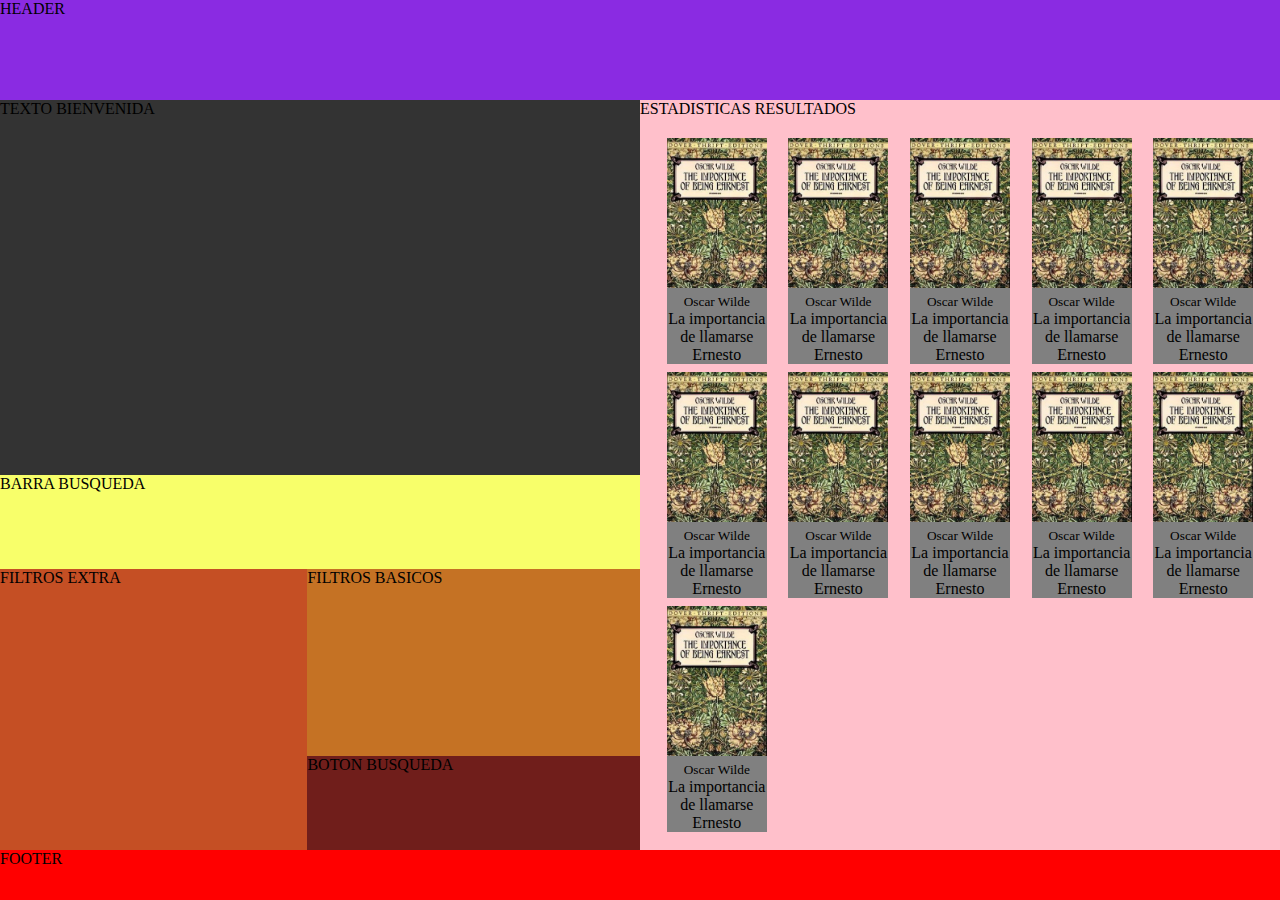
<file: index.html>
<!DOCTYPE html>
<html lang="en">
<head>
    <meta charset="UTF-8">
    <meta http-equiv="X-UA-Compatible" content="IE=edge">
    <meta name="viewport" content="width=device-width, initial-scale=1.0">
    <link rel="stylesheet" href="style.css">
    <script defer src="script.js"></script>
    <title>Document</title>
</head>
<body class="body">
    <header>HEADER</header>
    <main>
        <section class="seccion-busqueda" id="seccion-busqueda">
            <header>TEXTO BIENVENIDA</header>
            <div class="filtros-busqueda" id="filtros-busqueda">
                <button id="boton-slideUp">
                    <img src="img/up-arrow.jpg">
                    <p>Clic para más filtros</p>
                </button>
                <div class="barra-busqueda">
                    BARRA BUSQUEDA
                </div>
                <div class="filtros-basicos">
                    FILTROS BASICOS
                </div>
                <div class="filtros-extra" id="filtros-extra">
                    FILTROS EXTRA
                </div>
                <div class="boton-busqueda" id="boton-busqueda">
                    BOTON BUSQUEDA
                </div>
            </div>
        </section>
        <section class="seccion-resultados" id="seccion-resultados">
            <p>ESTADISTICAS RESULTADOS</p>
            <div class="grid-resultados" id="grid-resultados">
                <figure class="portada">
                    <img src="img/portada.jpg">
                    <figcaption>
                        <small>Oscar Wilde</small>
                        <p>La importancia de llamarse Ernesto</p>
                    </figcaption>
                </figure>
                <figure class="portada">
                    <img src="img/portada.jpg">
                    <figcaption>
                        <small>Oscar Wilde</small>
                        <p>La importancia de llamarse Ernesto</p>
                    </figcaption>
                </figure>
                <figure class="portada">
                    <img src="img/portada.jpg">
                    <figcaption>
                        <small>Oscar Wilde</small>
                        <p>La importancia de llamarse Ernesto</p>
                    </figcaption>
                </figure>
                <figure class="portada">
                    <img src="img/portada.jpg">
                    <figcaption>
                        <small>Oscar Wilde</small>
                        <p>La importancia de llamarse Ernesto</p>
                    </figcaption>
                </figure>
                <figure class="portada">
                    <img src="img/portada.jpg">
                    <figcaption>
                        <small>Oscar Wilde</small>
                        <p>La importancia de llamarse Ernesto</p>
                    </figcaption>
                </figure>
                <figure class="portada">
                    <img src="img/portada.jpg">
                    <figcaption>
                        <small>Oscar Wilde</small>
                        <p>La importancia de llamarse Ernesto</p>
                    </figcaption>
                </figure>
                <figure class="portada">
                    <img src="img/portada.jpg">
                    <figcaption>
                        <small>Oscar Wilde</small>
                        <p>La importancia de llamarse Ernesto</p>
                    </figcaption>
                </figure>
                <figure class="portada">
                    <img src="img/portada.jpg">
                    <figcaption>
                        <small>Oscar Wilde</small>
                        <p>La importancia de llamarse Ernesto</p>
                    </figcaption>
                </figure>
                <figure class="portada">
                    <img src="img/portada.jpg">
                    <figcaption>
                        <small>Oscar Wilde</small>
                        <p>La importancia de llamarse Ernesto</p>
                    </figcaption>
                </figure>
                <figure class="portada">
                    <img src="img/portada.jpg">
                    <figcaption>
                        <small>Oscar Wilde</small>
                        <p>La importancia de llamarse Ernesto</p>
                    </figcaption>
                </figure>
                <figure class="portada">
                    <img src="img/portada.jpg">
                    <figcaption>
                        <small>Oscar Wilde</small>
                        <p>La importancia de llamarse Ernesto</p>
                    </figcaption>
                </figure>
                
            </div>
        </section>
    </main>
    <footer>FOOTER</footer>
</body>
</html>
</file>
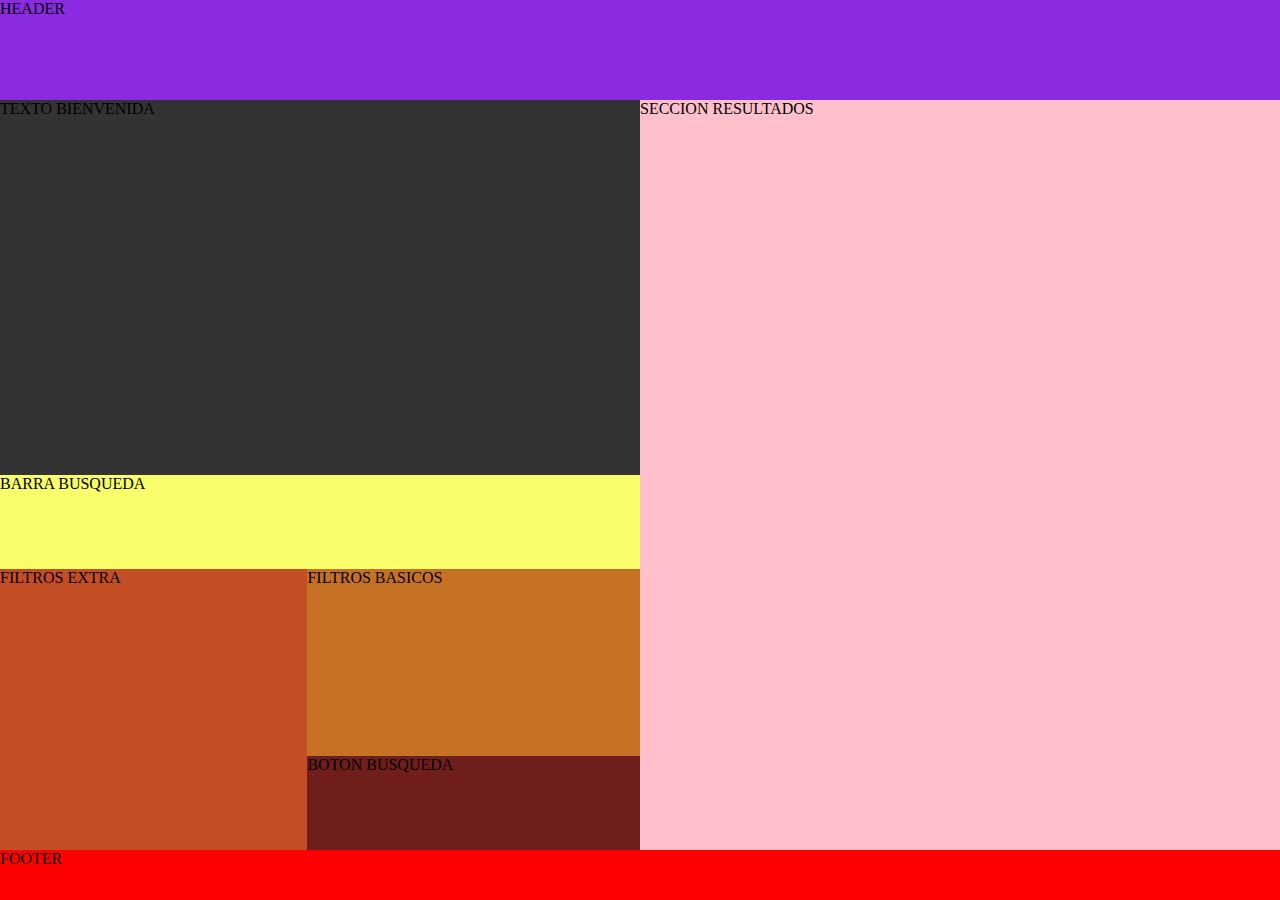
<file: index_wireframe.html>
<!DOCTYPE html>
<html lang="en">
<head>
    <meta charset="UTF-8">
    <meta http-equiv="X-UA-Compatible" content="IE=edge">
    <meta name="viewport" content="width=device-width, initial-scale=1.0">
    <link rel="stylesheet" href="style_wireframe.css">
    <script defer src="script_wireframe.js"></script>
    <title>Document</title>
</head>
<body class="body">
    <header>HEADER</header>
    <main>
        <section class="seccion-busqueda" id="seccion-busqueda">
            <header>TEXTO BIENVENIDA</header>
            <div class="filtros-busqueda" id="filtros-busqueda">
                <button id="boton-slideUp">
                    <img src="img/up-arrow.jpg">
                    <p>Clic para más filtros</p>
                </button>
                <div class="barra-busqueda">
                    BARRA BUSQUEDA
                </div>
                <div class="filtros-basicos">
                    FILTROS BASICOS
                </div>
                <div class="filtros-extra" id="filtros-extra">
                    FILTROS EXTRA
                </div>
                <div class="boton-busqueda">
                    BOTON BUSQUEDA
                </div>
            </div>
        </section>
        <section class="seccion-resultados">SECCION RESULTADOS</section>
    </main>
    <footer>FOOTER</footer>
</body>
</html>
</file>
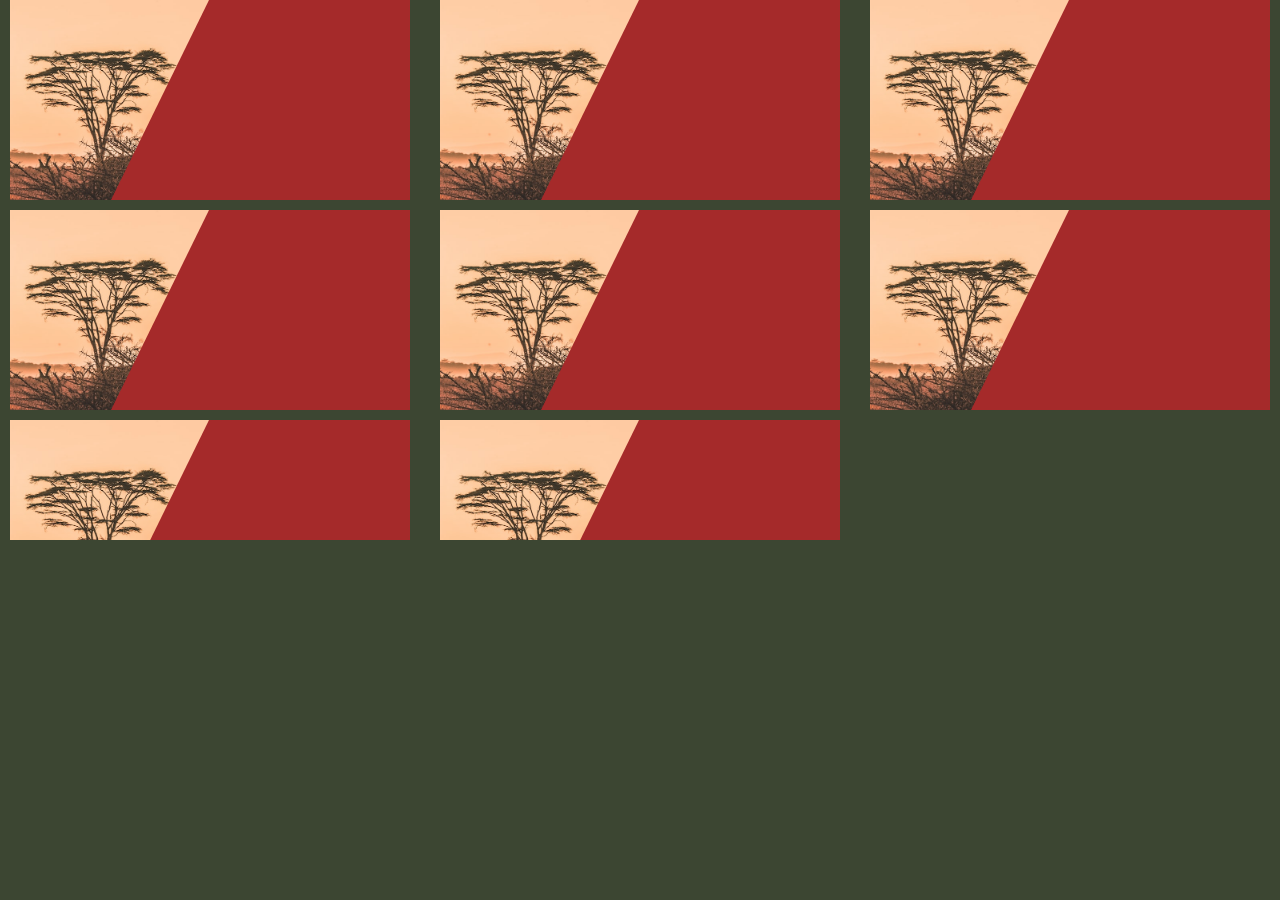
<file: mosaico-clipPath.html>
<!DOCTYPE html>
<html lang="en">
<head>
    <meta charset="UTF-8">
    <meta http-equiv="X-UA-Compatible" content="IE=edge">
    <meta name="viewport" content="width=device-width, initial-scale=1.0">
    <link rel="stylesheet" href="mosaico-clipPath-style.css">
    <title>Document</title>
</head>
<body>
    <div class="grid">
        <div class="padre">
            <div class="mascara"></div>
            <img src="imagen.jpg">
        </div>
        <div class="padre">
            <div class="mascara"></div>
            <img src="imagen.jpg">
        </div>
        <div class="padre">
            <div class="mascara"></div>
            <img src="imagen.jpg">
        </div>
        <div class="padre">
            <div class="mascara"></div>
            <img src="imagen.jpg">
        </div>
        <div class="padre">
            <div class="mascara"></div>
            <img src="imagen.jpg">
        </div>
        <div class="padre">
            <div class="mascara"></div>
            <img src="imagen.jpg">
        </div>
        <div class="padre">
            <div class="mascara"></div>
            <img src="imagen.jpg">
        </div>
        <div class="padre">
            <div class="mascara"></div>
            <img src="imagen.jpg">
        </div>
    </div>
</body>
</html>
</file>
<file: style.css>
* {
    box-sizing: border-box;
    margin: 0;
    padding: 0;
}

.body {
    height: 100vh;
    display: grid;
    grid-template-rows: 1fr 7.5fr 0.5fr;
    grid-template-columns: 
    "header"
    "main"
    "footer";
    grid-auto-flow: column;
}

main {
    display: grid;
    grid-template-columns: 1fr 1fr;
}

header {
    background-color: blueviolet;
}


.seccion-busqueda {
    background-color: yellowgreen;
    display:grid;
    grid-template-rows: 1fr 1fr;
    grid-template-columns: 1fr;
    grid-template-areas:
    "header-busqueda"
    "filtros-busqueda";
}


#seccion-busqueda > header {
    grid-area: header-busqueda;
    background-color: rgb(51, 51, 51);
}

.filtros-busqueda {
    grid-area: filtros-busqueda;
    background-color: #155f37;
    display: grid;
    grid-template-columns: auto;
    grid-template-rows: 1fr 2fr 1fr;
    grid-template-areas: 
    "barra-busqueda barra-busqueda" 
    "filtros-extra filtros-basicos"
    "filtros-extra boton-busqueda";
}

#boton-slideUp {
    display: none;
    grid-area: boton-slideUp;
    background-color: #0cf55a;
    text-align: center;
}

.barra-busqueda {
    grid-area: barra-busqueda;
    background-color: #f8ff6a;
}

.filtros-basicos {
    grid-area: filtros-basicos;
    background-color: #c57224;
}

.filtros-extra {
    grid-area: filtros-extra;
    background-color: #c54f24;
}

.boton-busqueda {
    grid-area: boton-busqueda;
    background-color: #701e1b;
}

.seccion-resultados {
    background-color:pink;
}

.grid-resultados {
    height: 80vh;
    padding: 20px;
    overflow-y: scroll;
    display: grid;
    justify-items: center;
    align-content:baseline;
    grid-template-columns: repeat(auto-fill, minmax(100px, 1fr));
    gap:8px;
}

.portada {
    width: 100px;
    text-align:center;
    background-color: gray;
    aspect-ratio: 2/3;
}

.portada > img {
    width:inherit;
    aspect-ratio: 2/3;
}

footer {
    background-color: red;
}

/*------------------------------------------------------------------------VERSION MOVIL-------------------------------------------------------------*/

@media (max-width: 600px) {

    /*-------------------------------------BASICA----------------------------------*/

    .body {
      grid-template-columns: auto;
      grid-template-rows: 2fr 17fr 1fr;
      grid-template-areas:
        "header"
        "main"
        "footer";
    }

    main {
        grid-template-columns: auto;
        grid-template-rows: auto;
    }

    .seccion-busqueda {
        grid-template-rows: 1fr 1fr;
        grid-template-areas:
        "header-busqueda"
        "filtros-busqueda";
    }

    .seccion-resultados {
        display:none;
    }
    
    .filtros-busqueda {
        grid-template-columns: auto;
        grid-template-rows: auto;
        grid-template-areas:
        "boton-slideUp"
        "barra-busqueda" 
        "filtros-basicos"
        "boton-busqueda";
    }

    #boton-slideUp {
        display:block;
    }

    #boton-slideUp > img {
        height: 30px;
    }

    .filtros-extra {
        display: none;
    }

    .portada > p {
        display:none;
    }

    .portada > small {
        display:none;
    }

    /*---------------------------PAGINA DE FILTROS EXTRA---------------------------*/

    .body-colapsado {
        height: 100vh;
        display:grid;
        grid-template-columns: auto;
        grid-template-rows: 19fr 1fr;
    }

    .seccion-busqueda-colapsada {
        display: grid;
        grid-template-rows: 1fr;
        grid-template-areas:
        "filtros-busqueda";
    }

    .filtros-busqueda-expandidos {
        grid-area: filtros-busqueda;
        background-color: #155f37;
        display: grid;
        grid-template-columns: auto;
        grid-template-rows: auto;
        grid-template-areas:
        "boton-slideUp"
        "barra-busqueda" 
        "filtros-basicos"
        "filtros-extra"
        "boton-busqueda";
    }

    .filtros-extra-visibles {
        background-color: #c54f24;
        display: block;
    }

    /*----------------------PAGINA DE RESULTADOS DE BUSQUEDA------------------------*/

    .seccion-busqueda-invisible {
        display:none;
    }
}
</file>
<file: style_wireframe.css>
* {
    box-sizing: border-box;
    margin: 0;
    padding: 0;
}

.body {
    height: 100vh;
    display: grid;
    grid-template-rows: 1fr 7.5fr 0.5fr;
    grid-template-columns: 
    "header"
    "main"
    "footer";
    grid-auto-flow: column;
}

main {
    display: grid;
    grid-template-columns: 1fr 1fr;
}

header {
    background-color: blueviolet;
}


.seccion-busqueda {
    background-color: yellowgreen;
    display:grid;
    grid-template-rows: 1fr 1fr;
    grid-template-columns: 1fr;
    grid-template-areas:
    "header-busqueda"
    "filtros-busqueda";
}


#seccion-busqueda > header {
    grid-area: header-busqueda;
    background-color: rgb(51, 51, 51);
}

.filtros-busqueda {
    grid-area: filtros-busqueda;
    background-color: #155f37;
    display: grid;
    grid-template-columns: auto;
    grid-template-rows: 1fr 2fr 1fr;
    grid-template-areas: 
    "barra-busqueda barra-busqueda" 
    "filtros-extra filtros-basicos"
    "filtros-extra boton-busqueda";
}

#boton-slideUp {
    display: none;
    grid-area: boton-slideUp;
    background-color: #0cf55a;
    text-align: center;
}

.barra-busqueda {
    grid-area: barra-busqueda;
    background-color: #f8ff6a;
}

.filtros-basicos {
    grid-area: filtros-basicos;
    background-color: #c57224;
}

.filtros-extra {
    grid-area: filtros-extra;
    background-color: #c54f24;
}

.boton-busqueda {
    grid-area: boton-busqueda;
    background-color: #701e1b;
}

.seccion-resultados {
    background-color:pink;
}

footer {
    background-color: red;
}

/*------------------------------------------------------------------------VERSION MOVIL-------------------------------------------------------------*/


@media (max-width: 600px) {
    .body {
      grid-template-columns: auto;
      grid-template-rows: 2fr 17fr 1fr;
      grid-template-areas:
        "header"
        "main"
        "footer";
    }

    .body-colapsado {
        height: 100vh;
        display:grid;
        grid-template-columns: auto;
        grid-template-rows: 19fr 1fr;
    }

    main {
        grid-template-columns: auto;
        grid-template-rows: auto;
    }

    .seccion-busqueda {
        grid-template-rows: 1fr 1fr;
        grid-template-areas:
        "header-busqueda"
        "filtros-busqueda";
    }

    .seccion-busqueda-colapsada {
        display: grid;
        grid-template-rows: 1fr;
        grid-template-areas:
        "filtros-busqueda";
    }

    .seccion-resultados {
        display:none;
    }

    .filtros-busqueda {
        grid-template-columns: auto;
        grid-template-rows: auto;
        grid-template-areas:
        "boton-slideUp"
        "barra-busqueda" 
        "filtros-basicos"
        "boton-busqueda";
    }

    .filtros-busqueda-expandidos {
        grid-area: filtros-busqueda;
        background-color: #155f37;
        display: grid;
        grid-template-columns: auto;
        grid-template-rows: auto;
        grid-template-areas:
        "boton-slideUp"
        "barra-busqueda" 
        "filtros-basicos"
        "filtros-extra"
        "boton-busqueda";
    }

    #boton-slideUp {
        display:block;
    }

    #boton-slideUp > img {
        height: 30px;
    }

    .filtros-extra {
        display: none;
    }

    .filtros-extra-visibles {
        background-color: #c54f24;
        display: block;
    }
}
</file>
<file: mosaico-clipPath-style.css>
* {
    box-sizing: border-box;
    margin: 0;
    padding: 0;
}

body {
    background-color: rgb(60, 70, 50);
}

.grid {
    height: 60vh;
    overflow-y: scroll;
    display: grid;
    justify-items: center;
    grid-template-columns: repeat(auto-fill, minmax(400px, 1fr));
    gap:10px;
}

.padre {
    width: 400px;
    height: 200px;
    display:block;
    position:relative;
}

.padre > img {
    width: inherit;
    height:inherit;
    object-fit: cover;
    position:absolute;
}

.mascara {
    width: inherit;
    height: inherit;
    background-color: brown;
    clip-path: polygon(25% 101%, 50% -1%, 101% -1%, 101% 101%);
    position:absolute;
    z-index: 100;
}
</file>
